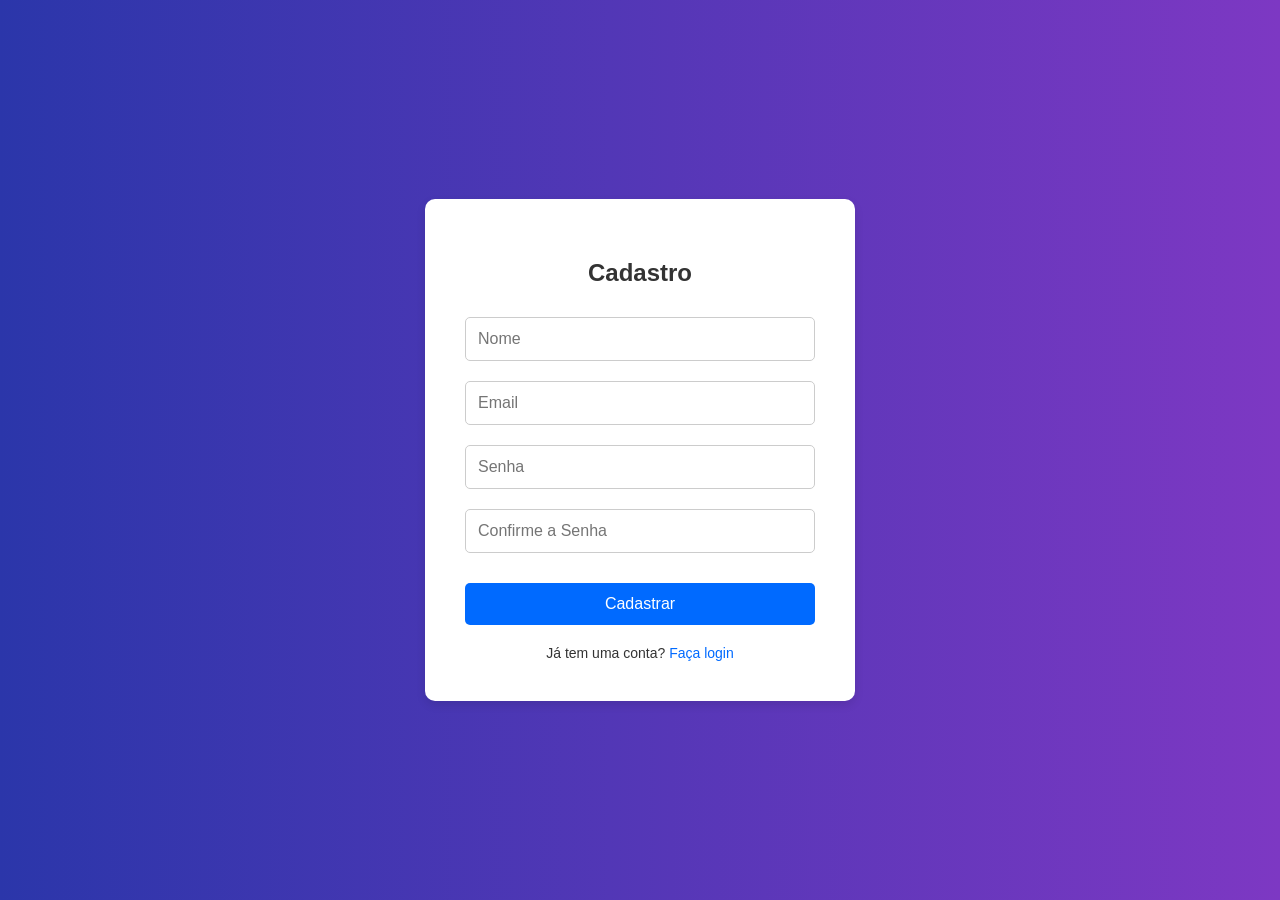
<file: NAV/cadastro.html>
<!DOCTYPE html>
<html lang="pt-BR">
<head>
    <meta charset="UTF-8">
    <meta name="viewport" content="width=device-width, initial-scale=1.0">
    <title>Cadastro</title>
    <style>
        body {
            font-family: 'Arial', sans-serif;
            display: flex;
            justify-content: center;
            align-items: center;
            height: 100vh;
            margin: 0;
            background: linear-gradient(to right, #2b36aa, #7d38c3);
        }

        .container {
            background-color: #fff;
            padding: 40px;
            border-radius: 10px;
            box-shadow: 0 4px 10px rgba(0, 0, 0, 0.1);
            width: 350px;
            text-align: center;
        }

        h2 {
            margin-bottom: 20px;
            color: #333;
            font-size: 24px;
        }

        input[type="text"], input[type="email"], input[type="password"] {
            width: 100%;
            padding: 12px;
            margin: 10px 0;
            border: 1px solid #ccc;
            border-radius: 5px;
            box-sizing: border-box;
            font-size: 16px;
        }

        button {
            background-color: #006aff; /* Azul */
            color: #fff;
            padding: 12px;
            border: none;
            border-radius: 5px;
            cursor: pointer;
            width: 100%;
            margin-top: 20px;
            font-size: 16px;
            transition: background-color 0.3s ease;
        }

        button:hover {
            background-color: #004bbd; /* Azul mais escuro ao passar o mouse */
        }

        .login-link {
            margin-top: 20px;
            font-size: 14px;
            color: #333;
        }

        .login-link a {
            color: #006aff; /* Azul */
            text-decoration: none;
        }

        .login-link a:hover {
            text-decoration: underline;
        }
    </style>
</head>
<body>
    <div class="container">
        <h2>Cadastro</h2>
        <input type="text" id="name" placeholder="Nome" required>
        <input type="email" id="email" placeholder="Email" required>
        <input type="password" id="password" placeholder="Senha" required>
        <input type="password" id="confirmPassword" placeholder="Confirme a Senha" required>
        <button onclick="signup()">Cadastrar</button>
        <div class="login-link">
            Já tem uma conta? <a href="login.html">Faça login</a>
        </div>
    </div>

    <script>
        function signup() {
            const name = document.getElementById('name').value;
            const email = document.getElementById('email').value;
            const password = document.getElementById('password').value;
            const confirmPassword = document.getElementById('confirmPassword').value;

            if (name && email && password && confirmPassword) {
                if (password !== confirmPassword) {
                    alert('As senhas não correspondem.');
                    return;
                }

                let users = JSON.parse(localStorage.getItem('users')) || [];
               
                if (users.some(user => user.email === email)) {
                    alert('Email já está cadastrado. Por favor, use outro email.');
                } else {
                    users.push({ name, email, password });
                    localStorage.setItem('users', JSON.stringify(users));
                    alert('Cadastro realizado com sucesso!');
                    document.getElementById('name').value = '';
                    document.getElementById('email').value = '';
                    document.getElementById('password').value = '';
                    document.getElementById('confirmPassword').value = '';
                }
            } else {
                alert('Por favor, preencha todos os campos.');
            }
        }
    </script>
</body>
</html>
</file>
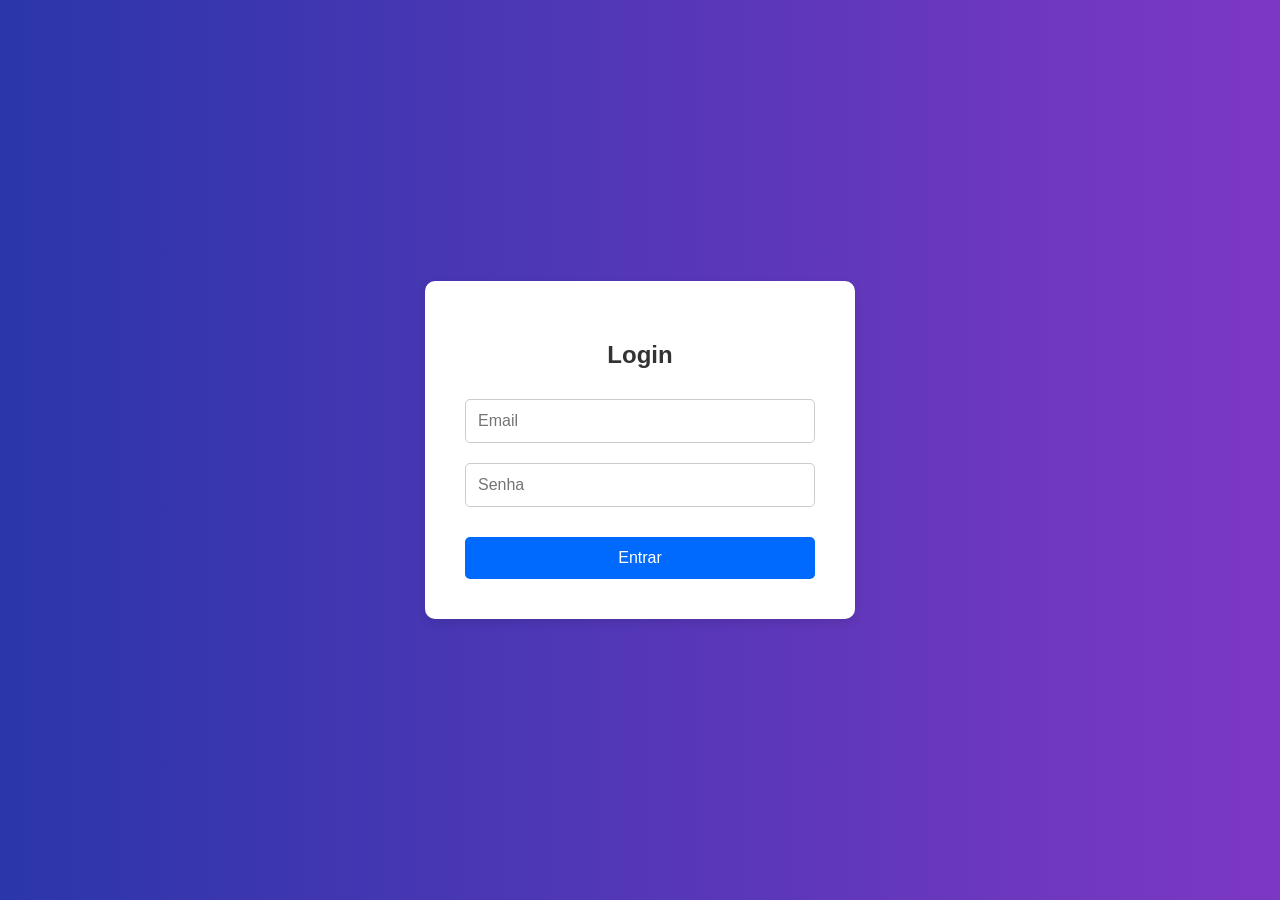
<file: NAV/login.html>
<!DOCTYPE html>
<html lang="pt-br">
<head>
    <meta charset="UTF-8">
    <meta name="viewport" content="width=device-width, initial-scale=1.0">
    <title>Login</title>
    <style>
        body {
            font-family: 'Arial', sans-serif;
            display: flex;
            justify-content: center;
            align-items: center;
            height: 100vh;
            margin: 0;
            background: linear-gradient(to right, #2b36aa, #7d38c3);
        }

        .container {
            background-color: #fff;
            padding: 40px;
            border-radius: 10px;
            box-shadow: 0 4px 10px rgba(0, 0, 0, 0.1);
            width: 350px;
            text-align: center;
        }

        h2 {
            margin-bottom: 20px;
            color: #333;
            font-size: 24px;
        }

        input[type="email"], input[type="password"] {
            width: 100%;
            padding: 12px;
            margin: 10px 0;
            border: 1px solid #ccc;
            border-radius: 5px;
            box-sizing: border-box;
            font-size: 16px;
        }

        button {
            background-color: #006aff; /* Roxo */
            color: #fff;
            padding: 12px;
            border: none;
            border-radius: 5px;
            cursor: pointer;
            width: 100%;
            margin-top: 20px;
            font-size: 16px;
            transition: background-color 0.3s ease;
        }

        button:hover {
            background-color: #87c7f7; /* Roxo mais escuro ao passar o mouse */
        }
    </style>
</head>
<body>
    <div class="container">
        <h2>Login</h2>
        <input type="email" id="loginEmail" placeholder="Email" required>
        <input type="password" id="loginPassword" placeholder="Senha" required>
        <button onclick="login()">Entrar</button>
    </div>

    <script>
        function login() {
            const email = document.getElementById('loginEmail').value;
            const password = document.getElementById('loginPassword').value;

            if (email && password) {
                let users = JSON.parse(localStorage.getItem('users')) || [];
                const user = users.find(user => user.email === email && user.password === password);
               
                if (user) {
                    alert('Login realizado com sucesso!');
                    // Aqui você pode redirecionar o usuário para outra página ou executar outras ações após o login
                } else {
                    alert('Email ou senha incorretos. Por favor, tente novamente.');
                }
            } else {
                alert('Por favor, preencha todos os campos.');
            }
        }
    </script>
</body>
</html>
</file>
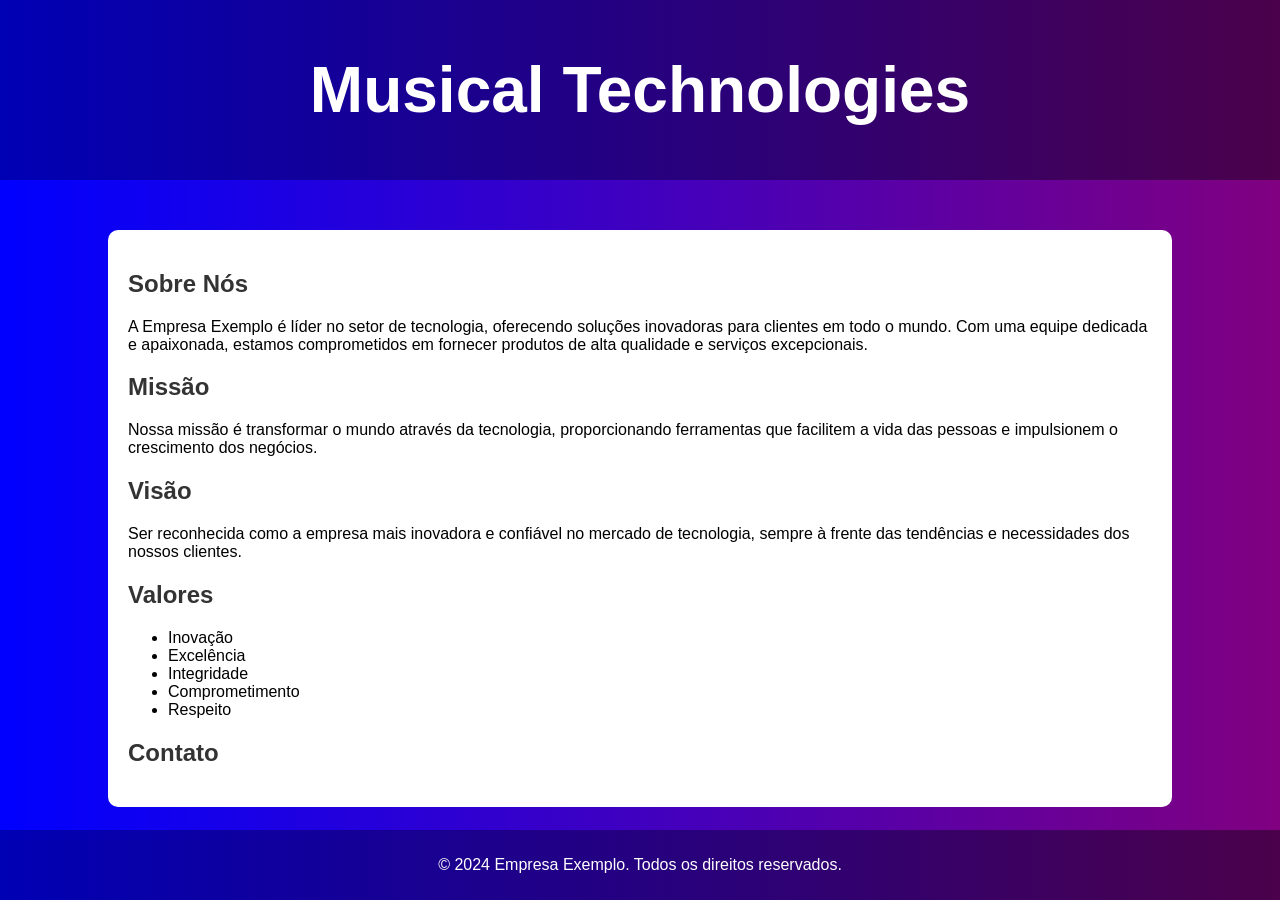
<file: NAV/sobrenos.html>
<!DOCTYPE html>
<html lang="pt-BR">
<head>
    <meta charset="UTF-8">
    <meta name="viewport" content="width=device-width, initial-scale=1.0">
    <title>Empresa Exemplo</title>
    <style>
        body {
            font-family: Arial, sans-serif;
            margin: 0;
            padding: 0;
            background: linear-gradient(to right, #00f, #800080);
        }
        header {
            background: linear-gradient(to right, rgb(0, 0, 180), #4b014b);
            color: #fff;
            padding: 10px 0;
            text-align: center;
            font-size: xx-large;
            font-family: 'Trebuchet MS', 'Lucida Sans Unicode', 'Lucida Grande', 'Lucida Sans', Arial, sans-serif;
        }
        .container {
            width: 80%;
            margin: 50px auto;
            overflow: hidden;
            padding: 20px;
            background: #fff;
            border-radius: 10px;
        }
        h2, h3 {
            color: #333;
        }

        footer {
            background: linear-gradient(to right, rgb(0, 0, 180), #4b014b);
            color: #fff;
            text-align: center;
            padding: 10px 0;
            position: fixed;
            width: 100%;
            bottom: 0;
        }
    </style>
</head>
<body>

<header>
    <h1>Musical Technologies</h1>
</header>

<div class="container">
    <section>
        <h2>Sobre Nós</h2>
        <p>A Empresa Exemplo é líder no setor de tecnologia, oferecendo soluções inovadoras para clientes em todo o mundo. Com uma equipe dedicada e apaixonada, estamos comprometidos em fornecer produtos de alta qualidade e serviços excepcionais.</p>
    </section>

    <section>
        <h2>Missão</h2>
        <p>Nossa missão é transformar o mundo através da tecnologia, proporcionando ferramentas que facilitem a vida das pessoas e impulsionem o crescimento dos negócios.</p>
    </section>

    <section>
        <h2>Visão</h2>
        <p>Ser reconhecida como a empresa mais inovadora e confiável no mercado de tecnologia, sempre à frente das tendências e necessidades dos nossos clientes.</p>
    </section>

    <section>
        <h2>Valores</h2>
        <ul>
            <li>Inovação</li>
            <li>Excelência</li>
            <li>Integridade</li>
            <li>Comprometimento</li>
            <li>Respeito</li>
        </ul>
    </section>

    

    <section>
        <h2 href="Menu/contatos.html">Contato</h2>
    </section>
</div>

<footer>
    <p>&copy; 2024 Empresa Exemplo. Todos os direitos reservados.</p>
</footer>

</body>
</html>
</file>
